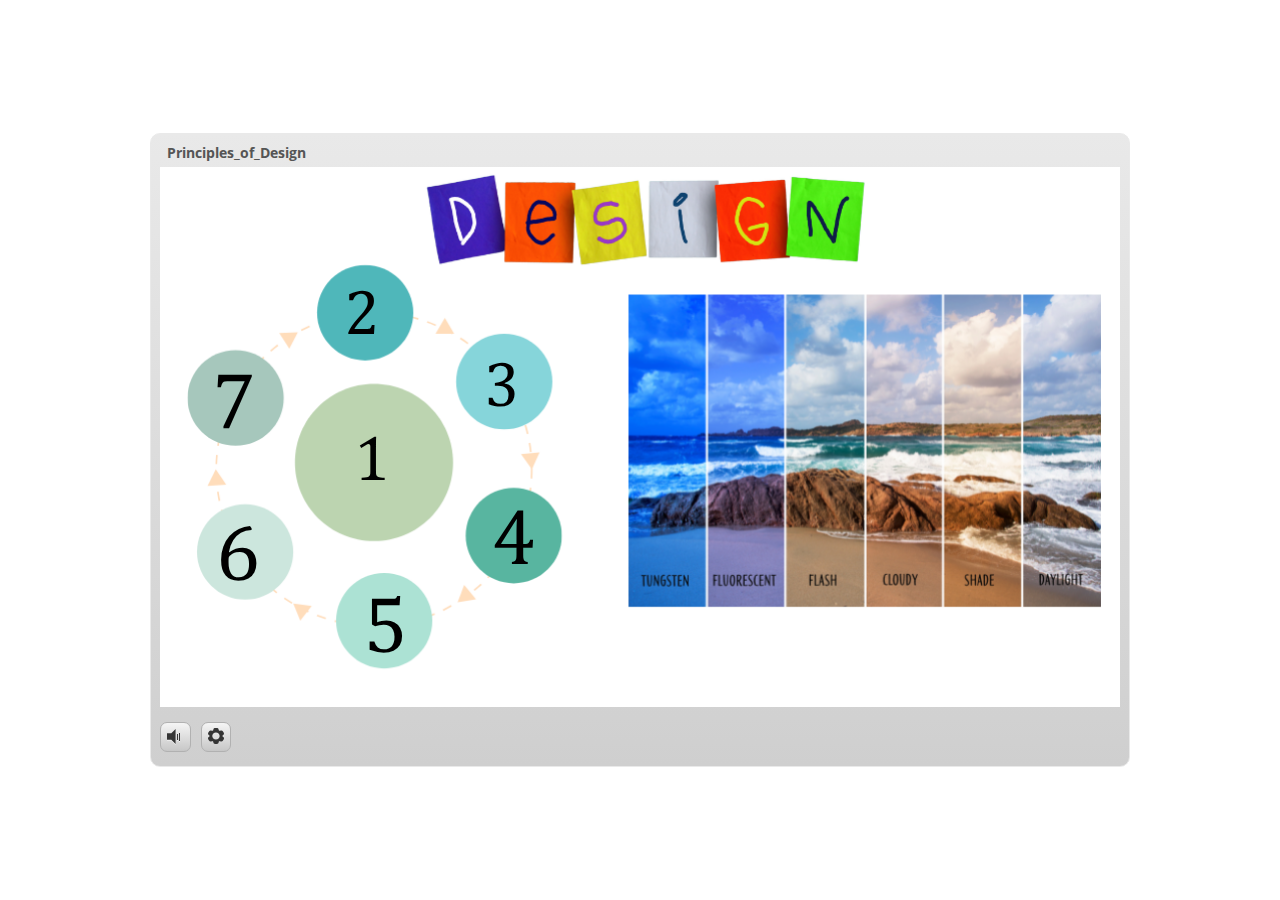
<file: index.html>
﻿<!doctype html>
<html lang="en-US">
<head>
  <meta charset="utf-8">
  <!-- Created using Storyline 3 - http://www.articulate.com  -->
  <!-- version: 3.20.30234.0 -->
  <title>Principles_of_Design</title>
  <meta http-equiv="x-ua-compatible" content="IE=edge"/>
  <meta name="viewport" content="width=device-width,initial-scale=1,user-scalable=no,shrink-to-fit=no,minimal-ui"/>
  <meta name="apple-mobile-web-app-capable" content="yes"/>
  <style>
    html, body { height: 100%; padding: 0; margin: 0 }
    #app { height: 100%; width: 100%; }
  </style>

  <script>
    window.DS = {};
    window.globals = {
      DATA_PATH_BASE: '',
      HAS_FRAME: true,
      HAS_SLIDE: true,

      lmsPresent: false,
      tinCanPresent: false,
      cmi5Present: false,
      aoSupport: false,
      scale: 'noscale',
      captureRc: false,
      browserSize: 'optimal',
      bgColor: '#FFFFFF',
      features: '',
      themeName: 'classic',
      preloaderColor: '#FFFFFF',
      suppressAnalytics: false,
      productChannel: 'perpetual',
      publishSource: 'storyline',
      aid: '',
      cid: '51aae08e-618e-4baa-89d2-de6fbb70b6fa',
      playerVersion: '3.20.30234.0',
      publishTimestamp: '2024-10-17T17:26:10.9513498Z',
      maxIosVideoElements: 10,
      connectionSettings: { },

      
      parseParams: function(qs) {
        if (window.globals.parsedParams != null) {
          return window.globals.parsedParams;
        }
        qs = (qs || window.location.search.substr(1)).split('+').join(' ');
        var params = {},
            tokens,
            re = /[?&]?([^=]+)=([^&]*)/g;

        while (tokens = re.exec(qs)) {
          params[decodeURIComponent(tokens[1]).trim()] =
            decodeURIComponent(tokens[2]).trim();
        }
        window.globals.parsedParams = params;
        return params;
      }

    };
  </script>
  <script>
    var isIe11 = ('ActiveXObject' in window || window.MSBlobBuilder != null)
      && window.msCrypto != null && !window.ActiveXObject;
    if (isIe11) {
      window.globals.unsupportedBrowser = true;
      document.write(atob('[base64]'));
    }
  </script>
  
  <script>window.THREE = { };</script>
  
</head>
<body style="background: #FFFFFF" class="cs-HTML theme-classic">
  <!-- 360 -->
  <script>!function(){var e,i=/iPhone/i,o=/iPod/i,n=/iPad/i,t=/\biOS-universal(?:.+)Mac\b/i,r=/\bAndroid(?:.+)Mobile\b/i,a=/Android/i,d=/(?:SD4930UR|\bSilk(?:.+)Mobile\b)/i,p=/Silk/i,l=/Windows Phone/i,u=/\bWindows(?:.+)ARM\b/i,b=/BlackBerry/i,s=/BB10/i,c=/Opera Mini/i,f=/\b(CriOS|Chrome)(?:.+)Mobile/i,h=/Mobile(?:.+)Firefox\b/i,v=function(e){return void 0!==e&&"MacIntel"===e.platform&&"number"==typeof e.maxTouchPoints&&e.maxTouchPoints>1&&"undefined"==typeof MSStream};e=function(e){var m={userAgent:"",platform:"",maxTouchPoints:0};e||"undefined"==typeof navigator?"string"==typeof e?m.userAgent=e:e&&e.userAgent&&(m={userAgent:e.userAgent,platform:e.platform,maxTouchPoints:e.maxTouchPoints||0}):m={userAgent:navigator.userAgent,platform:navigator.platform,maxTouchPoints:navigator.maxTouchPoints||0};var g=m.userAgent,y=g.split("[FBAN");void 0!==y[1]&&(g=y[0]),void 0!==(y=g.split("Twitter"))[1]&&(g=y[0]);var A=function(e){return function(i){return i.test(e)}}(g),w={apple:{phone:A(i)&&!A(l),ipod:A(o),tablet:!A(i)&&(A(n)||v(m))&&!A(l),universal:A(t),device:(A(i)||A(o)||A(n)||A(t)||v(m))&&!A(l)},amazon:{phone:A(d),tablet:!A(d)&&A(p),device:A(d)||A(p)},android:{phone:!A(l)&&A(d)||!A(l)&&A(r),tablet:!A(l)&&!A(d)&&!A(r)&&(A(p)||A(a)),device:!A(l)&&(A(d)||A(p)||A(r)||A(a))||A(/\bokhttp\b/i)},windows:{phone:A(l),tablet:A(u),device:A(l)||A(u)},other:{blackberry:A(b),blackberry10:A(s),opera:A(c),firefox:A(h),chrome:A(f),device:A(b)||A(s)||A(c)||A(h)||A(f)},any:!1,phone:!1,tablet:!1};return w.any=w.apple.device||w.android.device||w.windows.device||w.other.device,w.phone=w.apple.phone||w.android.phone||w.windows.phone,w.tablet=w.apple.tablet||w.android.tablet||w.windows.tablet,w}(),"object"==typeof exports&&"undefined"!=typeof module?module.exports=e:"function"==typeof define&&define.amd?define((function(){return e})):this.isMobile=e}();
    window.isMobile.apple.tablet = window.isMobile.apple.tablet ||
      (navigator.platform === 'MacIntel' && navigator.maxTouchPoints > 1);
    window.isMobile.apple.device = window.isMobile.apple.device || window.isMobile.apple.tablet;
    window.isMobile.tablet = window.isMobile.tablet || window.isMobile.apple.tablet;
    window.isMobile.any = window.isMobile.any || window.isMobile.apple.tablet;
  </script>

  <div id="focus-sink" tabindex="-1"></div>

  <div id="preso"></div>
  <script>
    (function() {

      var classTypes = [ 'desktop', 'mobile', 'phone', 'tablet' ];

      var addDeviceClasses = function(prefix, testObj) {
        var curr, i;
        for (i = 0; i < classTypes.length; i++) {
          curr = classTypes[i];
          if (testObj[curr]) {
            document.body.classList.add(prefix + curr);
          }
        }
      };

      var params = window.globals.parseParams(),
          isDevicePreview = params.devicepreview === '1',
          isPhoneOverride = params.deviceType === 'phone' || (isDevicePreview && params.phone == '1'),
          isTabletOverride = (params.deviceType === 'tablet' || isDevicePreview) && !isPhoneOverride,
          isMobileOverride = isPhoneOverride || isTabletOverride;

      var deviceView = {
        desktop: !window.isMobile.any && !isMobileOverride,
        mobile: window.isMobile.any || isMobileOverride,
        phone: isPhoneOverride || (window.isMobile.phone && !isTabletOverride),
        tablet: isTabletOverride || window.isMobile.tablet
      };

      window.globals.deviceView = deviceView;
      window.isMobile.desktop = !window.isMobile.any;
      window.isMobile.mobile = window.isMobile.any;

      addDeviceClasses('view-', deviceView);

    })();
  </script>
  
  <script src='story_content/user.js' type=text/javascript></script>
  <div class="slide-loader"></div>

  <script>
    if (window.globals.deviceView.isMobile) { var doc = document, loader = doc.body.querySelector('.slide-loader'); [ 1, 2, 3 ].forEach(function(n) { var d = doc.createElement('div'); d.style.backgroundColor = window.globals.preloaderColor; d.classList.add('mobile-loader-dot'); d.classList.add('dot' + n); loader.appendChild(d); }); }
  </script>

  <div class="mobile-load-title-overlay" style="display: none">
    <div class="mobile-load-title">Principles_of_Design</div>
  </div>

  <div class="mobile-chrome-warning"></div>

  
<style>
  .warn-connection-dialog {
    display: none;
    background: transparent;
    pointer-events: none;
    position: fixed;
    left: 0;
    top: 0;
    width: 100%;
    height: 100%;
    z-index: 999;
  }

  .warn-connection-content {
    border-radius: 4px;
    background: white;
    border: 1px solid #E7E7E7;
    color: #333333;
    box-shadow: 0 2px 4px rgba(0, 0, 0, 0.25);
    transition: all 150ms ease-out;
    position: absolute;
    white-space: nowrap;
  }

  .view-phone.is-landscape .warn-connection-content {
    left: 23px;
    bottom: 23px;
  }

  .view-tablet.is-landscape .warn-connection-content {
    left: 50%;
    top: 20px;
    transform: translateX(-50%);
  }

  .is-portrait .warn-connection-content {
    transform: translate(-50%, calc(-100% - 15px));
  }

  .warn-connection-content p {
    display: inline-block;
    margin: 0 8px 0 0;
    line-height: 33px;
    font-size: 11px;
  }

  .warn-connection-content svg {
    position: relative;
    vertical-align: middle;
    margin: 0 2px 2px 8px;
  }

  .view-desktop .warn-connection-content {
    left: 1.5em;
    bottom: 1.5em;
  }

  .view-desktop .warn-connection-content p {
    font-size: 1.1em;
  }

  .is-offline .warn-connection-dialog {
    display: block;
  }

  .is-offline .cs-panel * {
    pointer-events: none !important;
  }

  .is-offline .cs-panel {
    pointer-events: all !important;
  }

  .is-offline #nav-controls * {
    pointer-events: none !important;
  }

  .is-offline #nav-controls {
    pointer-events: all !important;
  }
</style>

<div class="warn-connection-dialog">
  <div class="warn-connection-content">
    <svg width="17" height="15" viewBox="0 0 17 15" xmlns="http://www.w3.org/2000/svg">
      <path fill="#8F0000" stroke="white" d="M16.07,12.98 L15.88,12.23 L9.51,1.21 C8.97,0.26,7.6,0.26,7.06,1.21 L0.69,12.23 C0.15,13.16,0.81,14.36,1.91,14.36 H14.65 C15.47,14.36,16.05,13.7,16.07,12.98 Z"/>
      <path fill="white" stroke="white" d="M8.58,5.5 C8.35,5.28,8.5,5.35,8.21,5.32 C8.09,5.35,7.97,5.49,7.96,5.67 C7.97,5.79,7.98,5.92,7.98,6.04 L7.98,6.04 C7.99,6.17,8,6.31,8.01,6.43 L8.01,6.44 C8.03,6.92,8.06,7.41,8.09,7.9 L8.09,7.9 C8.12,8.39,8.14,8.88,8.17,9.37 C8.17,9.39,8.18,9.42,8.2,9.44 C8.23,9.46,8.25,9.47,8.28,9.47 C8.31,9.47,8.34,9.46,8.35,9.44 C8.37,9.43,8.38,9.4,8.39,9.35 L8.39,9.34 C8.39,9.24,8.4,9.15,8.4,9.05 L8.4,9.05 C8.41,8.96,8.41,8.86,8.42,8.75 C8.43,8.44,8.45,8.12,8.47,7.81 L8.47,7.81 C8.49,7.49,8.51,7.18,8.53,6.87 C8.55,6.46,8.56,6.05,8.59,5.64 L8.6,5.62 C8.6,5.57,8.59,5.53,8.58,5.5 L8.21,5.32 Z"/>
      <circle fill="white" stroke="white" cx="8.3" cy="11.35" r="0.3"/>
    </svg>
    <p>You are offline. Trying to reconnect...</p>
  </div>
</div>

<script>
  (function() {
    window.DS.connection = {
      warningShown: false,
      assets: {},
      loadingAssetGroup: false,
      retryDelay: 500
    };

    // @TODO this is POC code and can be cleaned up a bit more if we move forward
    // with the feature



    // The `window.globals.features` variable must be set in `webpack.dev.config` when testing locally - it is not enough
    // to have it in the data - but it must be set there as well.
    var useConnectionMessages = window.AbortController != null &&
      window.location.protocol != 'file:' &&
      window.globals.features.indexOf('ConnectionMessages') != -1;

    window.DS.connection.useConnectionMessages = useConnectionMessages

    var assetCount = 0;
    var checkLoadedId;
    var connectionSettings = window.globals.connectionSettings;

    if (useConnectionMessages && connectionSettings != null) {
      var contentEl = document.querySelector('.warn-connection-content');
      var messageEl = contentEl.querySelector('p')

      if (connectionSettings.useDarkTheme) {
        contentEl.style.borderColor = '#BABBBA';
        contentEl.style.backgroundColor = '#282828';
        contentEl.style.color = '#FFFFFF';
      }

      if (connectionSettings.message != null) {
        messageEl.textContent = window.decodeURIComponent(connectionSettings.message);
      }
    }

    function checkAssetsReady() {
      for (var i in DS.connection.assets) {
        if (!DS.connection.assets[i].success) {
          return false;
        }
      }
      return true;
    }

    function stopAssetGroup() {
      if (!useConnectionMessages) { return; }

      assetCount = 0;

      DS.connection.oldAssetGroup = DS.connection.assets;
      DS.connection.assets = {};
      DS.connection.loadingAssetGroup = false;
      clearInterval(checkLoadedId);
    }

    function startAssetGroup() {
      if (!useConnectionMessages) { return; }
      var ticks = 0;
      clearInterval(checkLoadedId);
      checkLoadedId = setInterval(function() {
        var loaded = 0;
        if (assetCount === 0 && loaded === 0) {
          clearInterval(checkLoadedId);
          return;
        }

        for (var i in DS.connection.assets) {
          if (DS.connection.assets[i].success) {
            loaded++;
          }
        }

        if (assetCount === loaded && checkAssetsReady()) {
          for (var i in DS.connection.assets) {
            if (DS.connection.assets[i].action) {
              DS.connection.assets[i].action();
            }
          }
          hideWarning();
          stopAssetGroup();
        }
      }, 100)
    }

    function requiredAsset(url, action, retry, type) {
      if (!useConnectionMessages) { return; }
      if (DS.connection.assets[url]) { return; }

      DS.connection.assets[url] = {
        success: false, action: action, retry: retry, type: type
      };
      assetCount = Object.keys(DS.connection.assets).length;
      if (!DS.connection.loadingAssetGroup) {
        startAssetGroup();
      }
      DS.connection.loadingAssetGroup = true;
    }

    function assetLoaded(url) {
      if (!useConnectionMessages) { return; }
      if (DS.connection.assets[url]) {
        DS.connection.assets[url].success = true;
      }
    }

    function assetFailed(url) {
      if (!useConnectionMessages) { return; }
      if (!DS.connection.assets[url]) {
        if (/\.js$/.test(url)) {
          setTimeout(function() {
            if (DS.connection.lastSlideLoaded != null) {
              DS.connection.lastSlideLoaded();
            }
          }, DS.connection.retryDelay);
        }
        return;
      }
      if (!DS.connection.warningShown) { showWarning(); }
      if (DS.connection.assets[url].retry) {
        setTimeout(function() {
          if (!DS.connection.assets[url].success) {
            DS.connection.assets[url].retry()
          }
        }, DS.connection.retryDelay);
      }
    }

    function hideWarning() {
      document.body.classList.remove('is-offline');
      DS.connection.warningShown = false;
    }
    DS.connection.hideWarning = hideWarning

    function showWarning(btn) {
      document.body.classList.add('is-offline')
      DS.connection.warningShown = true;
      updateWarningPosition();
    }

    function updateWarningPosition() {
      if (!DS.connection.warningShown) {
        return;
      }

      var isPortrait = document.body.classList.contains('is-portrait');
      var warningEl = document.querySelector('.warn-connection-content');

      if (isPortrait) {
        var slide = document.querySelector('.primary-slide');
        var slideRect = slide.getBoundingClientRect();

        warningEl.style.top = `${slideRect.top}px`
        warningEl.style.left = `${slideRect.left + slideRect.width / 2}px`
      } else {
        warningEl.style.top = null;
        warningEl.style.left = null;
      }

      window.requestAnimationFrame(updateWarningPosition);
    }

    // these will all be noops if the feature flag isn't set in
    // the data and `window.globals.features`
    DS.connection.requiredAsset = requiredAsset;
    DS.connection.assetLoaded = assetLoaded;
    DS.connection.assetFailed = assetFailed;
    DS.connection.stopAssetGroup = stopAssetGroup;
    DS.connection.startAssetGroup = startAssetGroup;
  })();
</script>


  <script>
    
    if (window.autoSpider && window.vInterfaceObject) {
      document.querySelector('.mobile-load-title-overlay').style.display = 'none';
    }
  </script>

  

  <link rel="stylesheet" href="html5/data/css/output.min.css" data-noprefix/>
</body>
<script src="html5/lib/scripts/bootstrapper.min.js"></script>
</html>
</file>
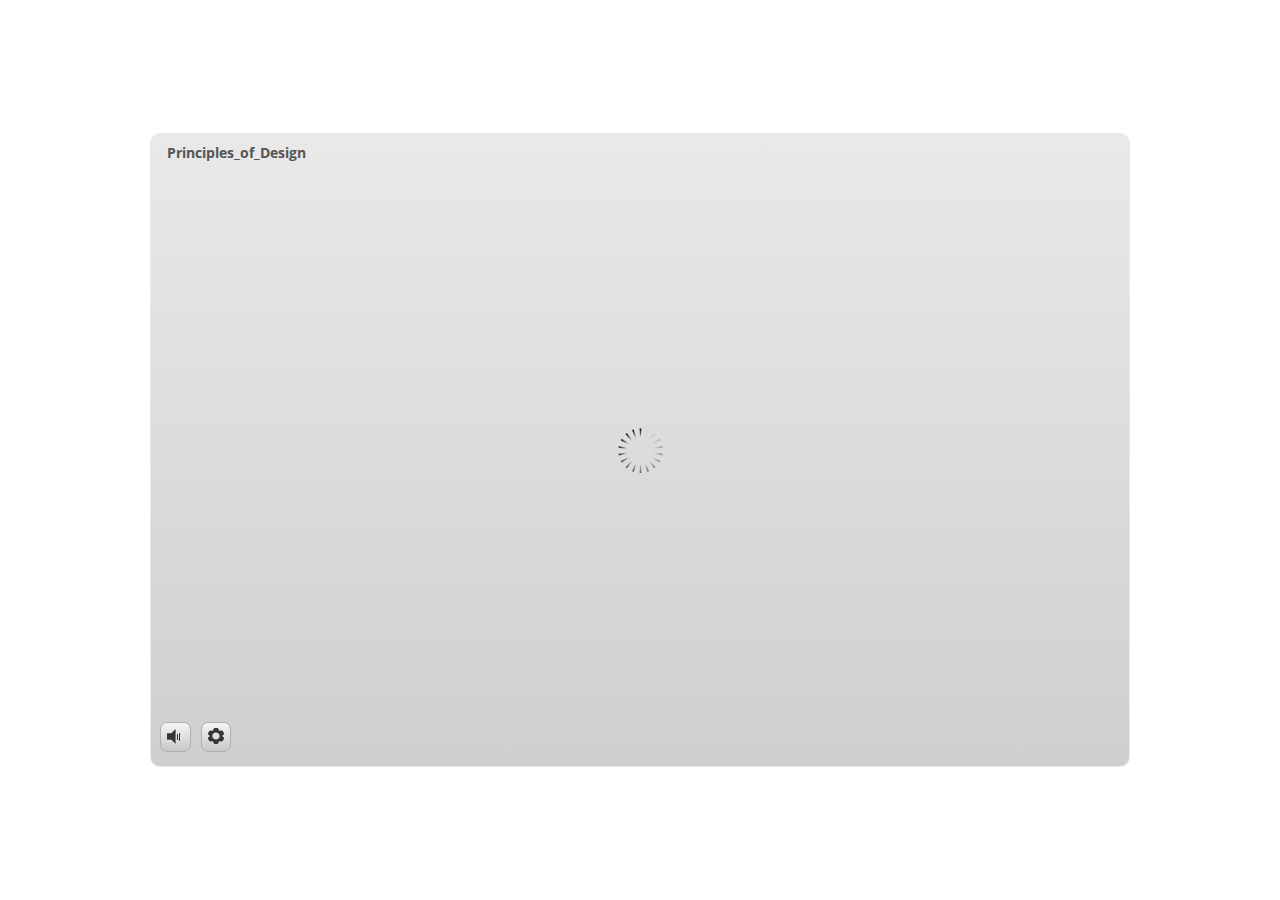
<file: index_lms.html>
<!doctype html>
<html lang="en-US">
<head>
  <meta charset="utf-8">
  <!-- Created using Storyline 3 - http://www.articulate.com  -->
  <!-- version: 3.20.30234.0 -->
  <title>Principles_of_Design</title>
  <meta http-equiv="x-ua-compatible" content="IE=edge"/>
  <meta name="viewport" content="width=device-width,initial-scale=1,user-scalable=no,shrink-to-fit=no,minimal-ui"/>
  <meta name="apple-mobile-web-app-capable" content="yes"/>
  <style>
    html, body { height: 100%; padding: 0; margin: 0 }
    #app { height: 100%; width: 100%; }
  </style>

  <script>
    window.DS = {};
    window.globals = {
      DATA_PATH_BASE: '',
      HAS_FRAME: true,
      HAS_SLIDE: true,

      lmsPresent: true,
      tinCanPresent: false,
      cmi5Present: false,
      aoSupport: false,
      scale: 'noscale',
      captureRc: false,
      browserSize: 'optimal',
      bgColor: '#FFFFFF',
      features: '',
      themeName: 'classic',
      preloaderColor: '#FFFFFF',
      suppressAnalytics: false,
      productChannel: 'perpetual',
      publishSource: 'storyline',
      aid: '',
      cid: '51aae08e-618e-4baa-89d2-de6fbb70b6fa',
      playerVersion: '3.20.30234.0',
      publishTimestamp: '2024-10-17T17:26:10.9669754Z',
      maxIosVideoElements: 10,
      connectionSettings: { },

      
      parseParams: function(qs) {
        if (window.globals.parsedParams != null) {
          return window.globals.parsedParams;
        }
        qs = (qs || window.location.search.substr(1)).split('+').join(' ');
        var params = {},
            tokens,
            re = /[?&]?([^=]+)=([^&]*)/g;

        while (tokens = re.exec(qs)) {
          params[decodeURIComponent(tokens[1]).trim()] =
            decodeURIComponent(tokens[2]).trim();
        }
        window.globals.parsedParams = params;
        return params;
      }

    };
  </script>
  <script>
    var isIe11 = ('ActiveXObject' in window || window.MSBlobBuilder != null)
      && window.msCrypto != null && !window.ActiveXObject;
    if (isIe11) {
      window.globals.unsupportedBrowser = true;
      document.write(atob('[base64]'));
    }
  </script>
  <script src="lms/scormdriver.js" charset="utf-8"></script>
  <script>window.THREE = { };</script>
  
</head>
<body style="background: #FFFFFF" class="cs-HTML theme-classic">
  <!-- 360 -->
  <script>!function(){var e,i=/iPhone/i,o=/iPod/i,n=/iPad/i,t=/\biOS-universal(?:.+)Mac\b/i,r=/\bAndroid(?:.+)Mobile\b/i,a=/Android/i,d=/(?:SD4930UR|\bSilk(?:.+)Mobile\b)/i,p=/Silk/i,l=/Windows Phone/i,u=/\bWindows(?:.+)ARM\b/i,b=/BlackBerry/i,s=/BB10/i,c=/Opera Mini/i,f=/\b(CriOS|Chrome)(?:.+)Mobile/i,h=/Mobile(?:.+)Firefox\b/i,v=function(e){return void 0!==e&&"MacIntel"===e.platform&&"number"==typeof e.maxTouchPoints&&e.maxTouchPoints>1&&"undefined"==typeof MSStream};e=function(e){var m={userAgent:"",platform:"",maxTouchPoints:0};e||"undefined"==typeof navigator?"string"==typeof e?m.userAgent=e:e&&e.userAgent&&(m={userAgent:e.userAgent,platform:e.platform,maxTouchPoints:e.maxTouchPoints||0}):m={userAgent:navigator.userAgent,platform:navigator.platform,maxTouchPoints:navigator.maxTouchPoints||0};var g=m.userAgent,y=g.split("[FBAN");void 0!==y[1]&&(g=y[0]),void 0!==(y=g.split("Twitter"))[1]&&(g=y[0]);var A=function(e){return function(i){return i.test(e)}}(g),w={apple:{phone:A(i)&&!A(l),ipod:A(o),tablet:!A(i)&&(A(n)||v(m))&&!A(l),universal:A(t),device:(A(i)||A(o)||A(n)||A(t)||v(m))&&!A(l)},amazon:{phone:A(d),tablet:!A(d)&&A(p),device:A(d)||A(p)},android:{phone:!A(l)&&A(d)||!A(l)&&A(r),tablet:!A(l)&&!A(d)&&!A(r)&&(A(p)||A(a)),device:!A(l)&&(A(d)||A(p)||A(r)||A(a))||A(/\bokhttp\b/i)},windows:{phone:A(l),tablet:A(u),device:A(l)||A(u)},other:{blackberry:A(b),blackberry10:A(s),opera:A(c),firefox:A(h),chrome:A(f),device:A(b)||A(s)||A(c)||A(h)||A(f)},any:!1,phone:!1,tablet:!1};return w.any=w.apple.device||w.android.device||w.windows.device||w.other.device,w.phone=w.apple.phone||w.android.phone||w.windows.phone,w.tablet=w.apple.tablet||w.android.tablet||w.windows.tablet,w}(),"object"==typeof exports&&"undefined"!=typeof module?module.exports=e:"function"==typeof define&&define.amd?define((function(){return e})):this.isMobile=e}();
    window.isMobile.apple.tablet = window.isMobile.apple.tablet ||
      (navigator.platform === 'MacIntel' && navigator.maxTouchPoints > 1);
    window.isMobile.apple.device = window.isMobile.apple.device || window.isMobile.apple.tablet;
    window.isMobile.tablet = window.isMobile.tablet || window.isMobile.apple.tablet;
    window.isMobile.any = window.isMobile.any || window.isMobile.apple.tablet;
  </script>

  <div id="focus-sink" tabindex="-1"></div>

  <div id="preso"></div>
  <script>
    (function() {

      var classTypes = [ 'desktop', 'mobile', 'phone', 'tablet' ];

      var addDeviceClasses = function(prefix, testObj) {
        var curr, i;
        for (i = 0; i < classTypes.length; i++) {
          curr = classTypes[i];
          if (testObj[curr]) {
            document.body.classList.add(prefix + curr);
          }
        }
      };

      var params = window.globals.parseParams(),
          isDevicePreview = params.devicepreview === '1',
          isPhoneOverride = params.deviceType === 'phone' || (isDevicePreview && params.phone == '1'),
          isTabletOverride = (params.deviceType === 'tablet' || isDevicePreview) && !isPhoneOverride,
          isMobileOverride = isPhoneOverride || isTabletOverride;

      var deviceView = {
        desktop: !window.isMobile.any && !isMobileOverride,
        mobile: window.isMobile.any || isMobileOverride,
        phone: isPhoneOverride || (window.isMobile.phone && !isTabletOverride),
        tablet: isTabletOverride || window.isMobile.tablet
      };

      window.globals.deviceView = deviceView;
      window.isMobile.desktop = !window.isMobile.any;
      window.isMobile.mobile = window.isMobile.any;

      addDeviceClasses('view-', deviceView);

    })();
  </script>
  
  <script src='story_content/user.js' type=text/javascript></script>
  <div class="slide-loader"></div>

  <script>
    if (window.globals.deviceView.isMobile) { var doc = document, loader = doc.body.querySelector('.slide-loader'); [ 1, 2, 3 ].forEach(function(n) { var d = doc.createElement('div'); d.style.backgroundColor = window.globals.preloaderColor; d.classList.add('mobile-loader-dot'); d.classList.add('dot' + n); loader.appendChild(d); }); }
  </script>

  <div class="mobile-load-title-overlay" style="display: none">
    <div class="mobile-load-title">Principles_of_Design</div>
  </div>

  <div class="mobile-chrome-warning"></div>

  
<style>
  .warn-connection-dialog {
    display: none;
    background: transparent;
    pointer-events: none;
    position: fixed;
    left: 0;
    top: 0;
    width: 100%;
    height: 100%;
    z-index: 999;
  }

  .warn-connection-content {
    border-radius: 4px;
    background: white;
    border: 1px solid #E7E7E7;
    color: #333333;
    box-shadow: 0 2px 4px rgba(0, 0, 0, 0.25);
    transition: all 150ms ease-out;
    position: absolute;
    white-space: nowrap;
  }

  .view-phone.is-landscape .warn-connection-content {
    left: 23px;
    bottom: 23px;
  }

  .view-tablet.is-landscape .warn-connection-content {
    left: 50%;
    top: 20px;
    transform: translateX(-50%);
  }

  .is-portrait .warn-connection-content {
    transform: translate(-50%, calc(-100% - 15px));
  }

  .warn-connection-content p {
    display: inline-block;
    margin: 0 8px 0 0;
    line-height: 33px;
    font-size: 11px;
  }

  .warn-connection-content svg {
    position: relative;
    vertical-align: middle;
    margin: 0 2px 2px 8px;
  }

  .view-desktop .warn-connection-content {
    left: 1.5em;
    bottom: 1.5em;
  }

  .view-desktop .warn-connection-content p {
    font-size: 1.1em;
  }

  .is-offline .warn-connection-dialog {
    display: block;
  }

  .is-offline .cs-panel * {
    pointer-events: none !important;
  }

  .is-offline .cs-panel {
    pointer-events: all !important;
  }

  .is-offline #nav-controls * {
    pointer-events: none !important;
  }

  .is-offline #nav-controls {
    pointer-events: all !important;
  }
</style>

<div class="warn-connection-dialog">
  <div class="warn-connection-content">
    <svg width="17" height="15" viewBox="0 0 17 15" xmlns="http://www.w3.org/2000/svg">
      <path fill="#8F0000" stroke="white" d="M16.07,12.98 L15.88,12.23 L9.51,1.21 C8.97,0.26,7.6,0.26,7.06,1.21 L0.69,12.23 C0.15,13.16,0.81,14.36,1.91,14.36 H14.65 C15.47,14.36,16.05,13.7,16.07,12.98 Z"/>
      <path fill="white" stroke="white" d="M8.58,5.5 C8.35,5.28,8.5,5.35,8.21,5.32 C8.09,5.35,7.97,5.49,7.96,5.67 C7.97,5.79,7.98,5.92,7.98,6.04 L7.98,6.04 C7.99,6.17,8,6.31,8.01,6.43 L8.01,6.44 C8.03,6.92,8.06,7.41,8.09,7.9 L8.09,7.9 C8.12,8.39,8.14,8.88,8.17,9.37 C8.17,9.39,8.18,9.42,8.2,9.44 C8.23,9.46,8.25,9.47,8.28,9.47 C8.31,9.47,8.34,9.46,8.35,9.44 C8.37,9.43,8.38,9.4,8.39,9.35 L8.39,9.34 C8.39,9.24,8.4,9.15,8.4,9.05 L8.4,9.05 C8.41,8.96,8.41,8.86,8.42,8.75 C8.43,8.44,8.45,8.12,8.47,7.81 L8.47,7.81 C8.49,7.49,8.51,7.18,8.53,6.87 C8.55,6.46,8.56,6.05,8.59,5.64 L8.6,5.62 C8.6,5.57,8.59,5.53,8.58,5.5 L8.21,5.32 Z"/>
      <circle fill="white" stroke="white" cx="8.3" cy="11.35" r="0.3"/>
    </svg>
    <p>You are offline. Trying to reconnect...</p>
  </div>
</div>

<script>
  (function() {
    window.DS.connection = {
      warningShown: false,
      assets: {},
      loadingAssetGroup: false,
      retryDelay: 500
    };

    // @TODO this is POC code and can be cleaned up a bit more if we move forward
    // with the feature



    // The `window.globals.features` variable must be set in `webpack.dev.config` when testing locally - it is not enough
    // to have it in the data - but it must be set there as well.
    var useConnectionMessages = window.AbortController != null &&
      window.location.protocol != 'file:' &&
      window.globals.features.indexOf('ConnectionMessages') != -1;

    window.DS.connection.useConnectionMessages = useConnectionMessages

    var assetCount = 0;
    var checkLoadedId;
    var connectionSettings = window.globals.connectionSettings;

    if (useConnectionMessages && connectionSettings != null) {
      var contentEl = document.querySelector('.warn-connection-content');
      var messageEl = contentEl.querySelector('p')

      if (connectionSettings.useDarkTheme) {
        contentEl.style.borderColor = '#BABBBA';
        contentEl.style.backgroundColor = '#282828';
        contentEl.style.color = '#FFFFFF';
      }

      if (connectionSettings.message != null) {
        messageEl.textContent = window.decodeURIComponent(connectionSettings.message);
      }
    }

    function checkAssetsReady() {
      for (var i in DS.connection.assets) {
        if (!DS.connection.assets[i].success) {
          return false;
        }
      }
      return true;
    }

    function stopAssetGroup() {
      if (!useConnectionMessages) { return; }

      assetCount = 0;

      DS.connection.oldAssetGroup = DS.connection.assets;
      DS.connection.assets = {};
      DS.connection.loadingAssetGroup = false;
      clearInterval(checkLoadedId);
    }

    function startAssetGroup() {
      if (!useConnectionMessages) { return; }
      var ticks = 0;
      clearInterval(checkLoadedId);
      checkLoadedId = setInterval(function() {
        var loaded = 0;
        if (assetCount === 0 && loaded === 0) {
          clearInterval(checkLoadedId);
          return;
        }

        for (var i in DS.connection.assets) {
          if (DS.connection.assets[i].success) {
            loaded++;
          }
        }

        if (assetCount === loaded && checkAssetsReady()) {
          for (var i in DS.connection.assets) {
            if (DS.connection.assets[i].action) {
              DS.connection.assets[i].action();
            }
          }
          hideWarning();
          stopAssetGroup();
        }
      }, 100)
    }

    function requiredAsset(url, action, retry, type) {
      if (!useConnectionMessages) { return; }
      if (DS.connection.assets[url]) { return; }

      DS.connection.assets[url] = {
        success: false, action: action, retry: retry, type: type
      };
      assetCount = Object.keys(DS.connection.assets).length;
      if (!DS.connection.loadingAssetGroup) {
        startAssetGroup();
      }
      DS.connection.loadingAssetGroup = true;
    }

    function assetLoaded(url) {
      if (!useConnectionMessages) { return; }
      if (DS.connection.assets[url]) {
        DS.connection.assets[url].success = true;
      }
    }

    function assetFailed(url) {
      if (!useConnectionMessages) { return; }
      if (!DS.connection.assets[url]) {
        if (/\.js$/.test(url)) {
          setTimeout(function() {
            if (DS.connection.lastSlideLoaded != null) {
              DS.connection.lastSlideLoaded();
            }
          }, DS.connection.retryDelay);
        }
        return;
      }
      if (!DS.connection.warningShown) { showWarning(); }
      if (DS.connection.assets[url].retry) {
        setTimeout(function() {
          if (!DS.connection.assets[url].success) {
            DS.connection.assets[url].retry()
          }
        }, DS.connection.retryDelay);
      }
    }

    function hideWarning() {
      document.body.classList.remove('is-offline');
      DS.connection.warningShown = false;
    }
    DS.connection.hideWarning = hideWarning

    function showWarning(btn) {
      document.body.classList.add('is-offline')
      DS.connection.warningShown = true;
      updateWarningPosition();
    }

    function updateWarningPosition() {
      if (!DS.connection.warningShown) {
        return;
      }

      var isPortrait = document.body.classList.contains('is-portrait');
      var warningEl = document.querySelector('.warn-connection-content');

      if (isPortrait) {
        var slide = document.querySelector('.primary-slide');
        var slideRect = slide.getBoundingClientRect();

        warningEl.style.top = `${slideRect.top}px`
        warningEl.style.left = `${slideRect.left + slideRect.width / 2}px`
      } else {
        warningEl.style.top = null;
        warningEl.style.left = null;
      }

      window.requestAnimationFrame(updateWarningPosition);
    }

    // these will all be noops if the feature flag isn't set in
    // the data and `window.globals.features`
    DS.connection.requiredAsset = requiredAsset;
    DS.connection.assetLoaded = assetLoaded;
    DS.connection.assetFailed = assetFailed;
    DS.connection.stopAssetGroup = stopAssetGroup;
    DS.connection.startAssetGroup = startAssetGroup;
  })();
</script>


  <script>
    
    if (window.autoSpider && window.vInterfaceObject) {
      document.querySelector('.mobile-load-title-overlay').style.display = 'none';
    }
  </script>

  

  <link rel="stylesheet" href="html5/data/css/output.min.css" data-noprefix/>
</body>
<script src="html5/lib/scripts/bootstrapper.min.js"></script>
</html>
</file>
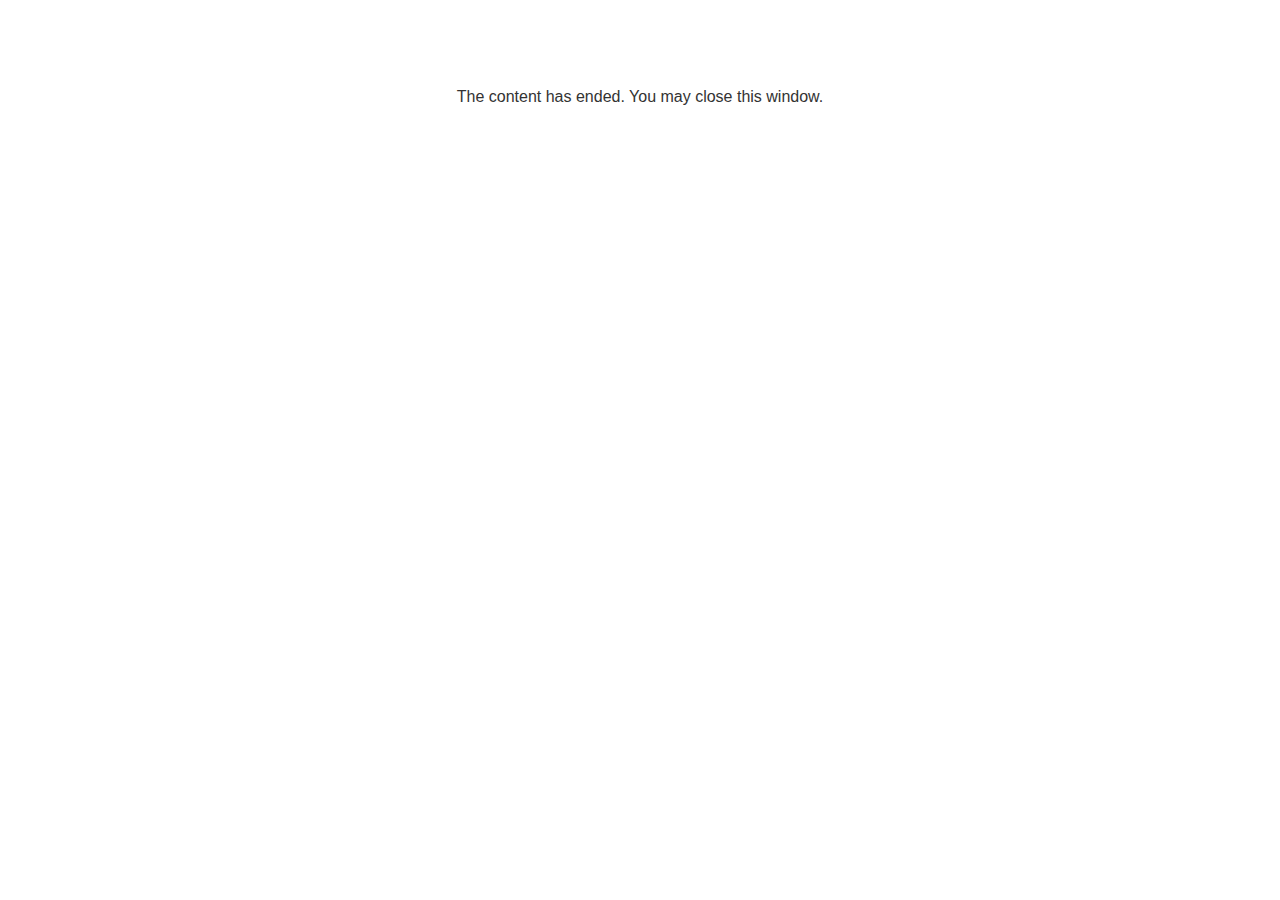
<file: lms/goodbye.html>
<!doctype html>
<html>
<body style="background-color: #ffffff;">

<p role="alert" style="color: #333333;font-family: Open Sans, articulate, tahoma, arial;font-size: medium;text-align: center;">
<br><br><br><br>
The content has ended. You may close this window.
</p>

</body>
</html>
</file>
